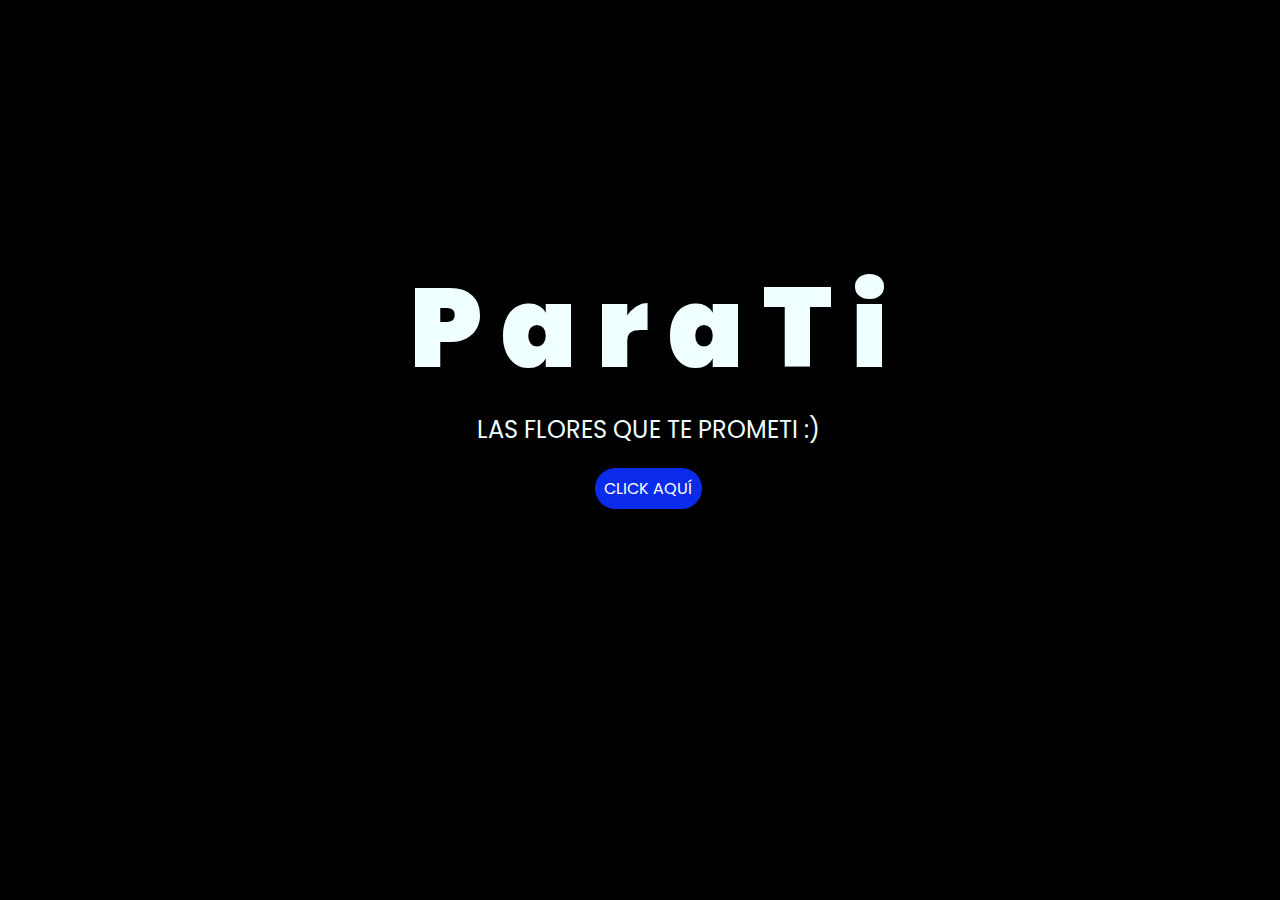
<file: index.html>
<!DOCTYPE html>
<html lang="es">

<head>
    <meta charset="UTF-8">
    <meta http-equiv="X-UA-Compatible" content="IE=edge">
    <meta name="viewport" content="width=device-width, initial-scale=1.0">
    <link rel="stylesheet" href="css/style.css">
    <link rel="icon" href="img/flowers.png" type="image/x-icon">
    <title>Flowers</title>
</head>

<body>
    <div class="greetings">
        <span>P</span>
        <span>a</span>
        <span>r</span>
        <span>a </span>
        <span>T</span>
        <span>i</span>
    </div>
    <div class="description">
        <span>LAS FLORES QUE TE PROMETI :)</span>
    </div>
    <div class="button">
        <button class="botones">
            <a href="flower.html" style="color: #fff;">CLICK AQUÍ</a>
        </button>
    </div>

</body>

</html>
</file>
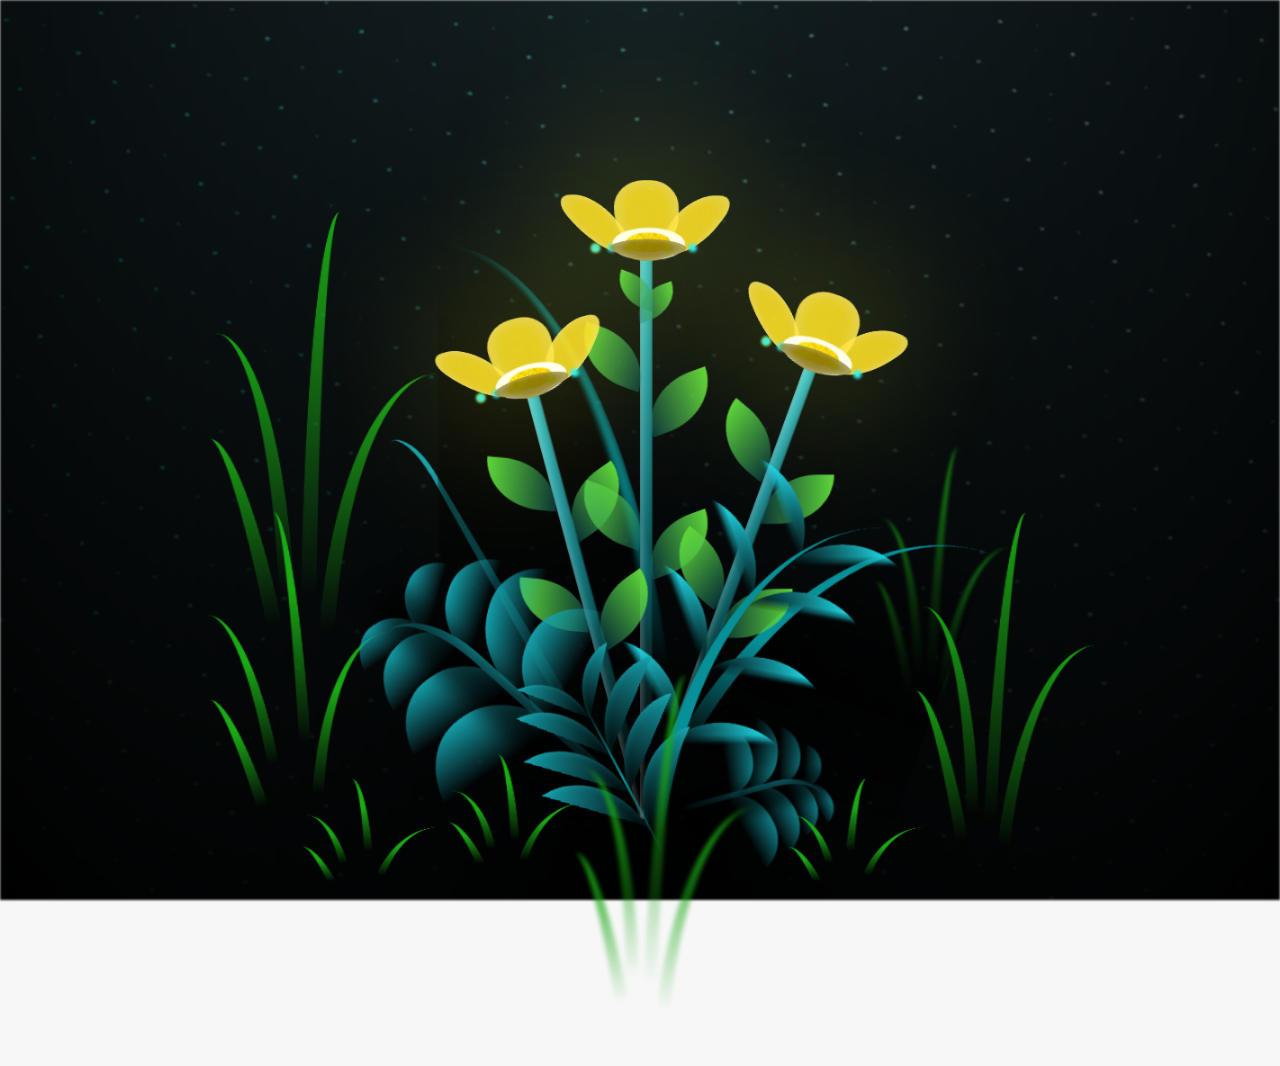
<file: flower.html>
<!DOCTYPE html>
<html lang="es">
  <head>
    <meta charset="UTF-8" />
    <meta http-equiv="X-UA-Compatible" content="IE=edge" />
    <meta name="viewport" content="width=device-width, initial-scale=1.0" />
    <link rel="stylesheet" href="css/main.css" />
    <link rel="icon" href="img/flowers.png" type="image/x-icon" />
    <title>Flower</title>
  </head>
  <body class="container">
    <audio src="sound/ChristianBasso&HaienQiu-Flowers.mp3" autoplay></audio>
    <div id="lyrics">

    </div>
    <h1 class="titulo">¡Buena suerte en tu nueva aventura! Te extrañaré. Que esta nueva etapa esté llena de experiencias increíbles. ¡Te quiero!<br> <br>
      PD: Yo me llego a Chile solo manda la ubicación.</h1>
  
    <div class="night"></div>
    <div class="flowers">
      <div class="flower flower--1">
        <div class="flower__leafs flower__leafs--1">
          <div class="flower__leaf flower__leaf--1"></div>
          <div class="flower__leaf flower__leaf--2"></div>
          <div class="flower__leaf flower__leaf--3"></div>
          <div class="flower__leaf flower__leaf--4"></div>
          <div class="flower__white-circle"></div>

          <div class="flower__light flower__light--1"></div>
          <div class="flower__light flower__light--2"></div>
          <div class="flower__light flower__light--3"></div>
          <div class="flower__light flower__light--4"></div>
          <div class="flower__light flower__light--5"></div>
          <div class="flower__light flower__light--6"></div>
          <div class="flower__light flower__light--7"></div>
          <div class="flower__light flower__light--8"></div>
        </div>
        <div class="flower__line">
          <div class="flower__line__leaf flower__line__leaf--1"></div>
          <div class="flower__line__leaf flower__line__leaf--2"></div>
          <div class="flower__line__leaf flower__line__leaf--3"></div>
          <div class="flower__line__leaf flower__line__leaf--4"></div>
          <div class="flower__line__leaf flower__line__leaf--5"></div>
          <div class="flower__line__leaf flower__line__leaf--6"></div>
        </div>
      </div>

      <div class="flower flower--2">
        <div class="flower__leafs flower__leafs--2">
          <div class="flower__leaf flower__leaf--1"></div>
          <div class="flower__leaf flower__leaf--2"></div>
          <div class="flower__leaf flower__leaf--3"></div>
          <div class="flower__leaf flower__leaf--4"></div>
          <div class="flower__white-circle"></div>

          <div class="flower__light flower__light--1"></div>
          <div class="flower__light flower__light--2"></div>
          <div class="flower__light flower__light--3"></div>
          <div class="flower__light flower__light--4"></div>
          <div class="flower__light flower__light--5"></div>
          <div class="flower__light flower__light--6"></div>
          <div class="flower__light flower__light--7"></div>
          <div class="flower__light flower__light--8"></div>
        </div>
        <div class="flower__line">
          <div class="flower__line__leaf flower__line__leaf--1"></div>
          <div class="flower__line__leaf flower__line__leaf--2"></div>
          <div class="flower__line__leaf flower__line__leaf--3"></div>
          <div class="flower__line__leaf flower__line__leaf--4"></div>
        </div>
      </div>

      <div class="flower flower--3">
        <div class="flower__leafs flower__leafs--3">
          <div class="flower__leaf flower__leaf--1"></div>
          <div class="flower__leaf flower__leaf--2"></div>
          <div class="flower__leaf flower__leaf--3"></div>
          <div class="flower__leaf flower__leaf--4"></div>
          <div class="flower__white-circle"></div>

          <div class="flower__light flower__light--1"></div>
          <div class="flower__light flower__light--2"></div>
          <div class="flower__light flower__light--3"></div>
          <div class="flower__light flower__light--4"></div>
          <div class="flower__light flower__light--5"></div>
          <div class="flower__light flower__light--6"></div>
          <div class="flower__light flower__light--7"></div>
          <div class="flower__light flower__light--8"></div>
        </div>
        <div class="flower__line">
          <div class="flower__line__leaf flower__line__leaf--1"></div>
          <div class="flower__line__leaf flower__line__leaf--2"></div>
          <div class="flower__line__leaf flower__line__leaf--3"></div>
          <div class="flower__line__leaf flower__line__leaf--4"></div>
        </div>
      </div>

      <div class="grow-ans" style="--d: 1.2s">
        <div class="flower__g-long">
          <div class="flower__g-long__top"></div>
          <div class="flower__g-long__bottom"></div>
        </div>
      </div>

      <div class="growing-grass">
        <div class="flower__grass flower__grass--1">
          <div class="flower__grass--top"></div>
          <div class="flower__grass--bottom"></div>
          <div class="flower__grass__leaf flower__grass__leaf--1"></div>
          <div class="flower__grass__leaf flower__grass__leaf--2"></div>
          <div class="flower__grass__leaf flower__grass__leaf--3"></div>
          <div class="flower__grass__leaf flower__grass__leaf--4"></div>
          <div class="flower__grass__leaf flower__grass__leaf--5"></div>
          <div class="flower__grass__leaf flower__grass__leaf--6"></div>
          <div class="flower__grass__leaf flower__grass__leaf--7"></div>
          <div class="flower__grass__leaf flower__grass__leaf--8"></div>
          <div class="flower__grass__overlay"></div>
        </div>
      </div>

      <div class="growing-grass">
        <div class="flower__grass flower__grass--2">
          <div class="flower__grass--top"></div>
          <div class="flower__grass--bottom"></div>
          <div class="flower__grass__leaf flower__grass__leaf--1"></div>
          <div class="flower__grass__leaf flower__grass__leaf--2"></div>
          <div class="flower__grass__leaf flower__grass__leaf--3"></div>
          <div class="flower__grass__leaf flower__grass__leaf--4"></div>
          <div class="flower__grass__leaf flower__grass__leaf--5"></div>
          <div class="flower__grass__leaf flower__grass__leaf--6"></div>
          <div class="flower__grass__leaf flower__grass__leaf--7"></div>
          <div class="flower__grass__leaf flower__grass__leaf--8"></div>
          <div class="flower__grass__overlay"></div>
        </div>
      </div>

      <div class="grow-ans" style="--d: 2.4s">
        <div class="flower__g-right flower__g-right--1">
          <div class="leaf"></div>
        </div>
      </div>

      <div class="grow-ans" style="--d: 2.8s">
        <div class="flower__g-right flower__g-right--2">
          <div class="leaf"></div>
        </div>
      </div>

      <div class="grow-ans" style="--d: 2.8s">
        <div class="flower__g-front">
          <div
            class="flower__g-front__leaf-wrapper flower__g-front__leaf-wrapper--1"
          >
            <div class="flower__g-front__leaf"></div>
          </div>
          <div
            class="flower__g-front__leaf-wrapper flower__g-front__leaf-wrapper--2"
          >
            <div class="flower__g-front__leaf"></div>
          </div>
          <div
            class="flower__g-front__leaf-wrapper flower__g-front__leaf-wrapper--3"
          >
            <div class="flower__g-front__leaf"></div>
          </div>
          <div
            class="flower__g-front__leaf-wrapper flower__g-front__leaf-wrapper--4"
          >
            <div class="flower__g-front__leaf"></div>
          </div>
          <div
            class="flower__g-front__leaf-wrapper flower__g-front__leaf-wrapper--5"
          >
            <div class="flower__g-front__leaf"></div>
          </div>
          <div
            class="flower__g-front__leaf-wrapper flower__g-front__leaf-wrapper--6"
          >
            <div class="flower__g-front__leaf"></div>
          </div>
          <div
            class="flower__g-front__leaf-wrapper flower__g-front__leaf-wrapper--7"
          >
            <div class="flower__g-front__leaf"></div>
          </div>
          <div
            class="flower__g-front__leaf-wrapper flower__g-front__leaf-wrapper--8"
          >
            <div class="flower__g-front__leaf"></div>
          </div>
          <div class="flower__g-front__line"></div>
        </div>
      </div>

      <div class="grow-ans" style="--d: 3.2s">
        <div class="flower__g-fr">
          <div class="leaf"></div>
          <div class="flower__g-fr__leaf flower__g-fr__leaf--1"></div>
          <div class="flower__g-fr__leaf flower__g-fr__leaf--2"></div>
          <div class="flower__g-fr__leaf flower__g-fr__leaf--3"></div>
          <div class="flower__g-fr__leaf flower__g-fr__leaf--4"></div>
          <div class="flower__g-fr__leaf flower__g-fr__leaf--5"></div>
          <div class="flower__g-fr__leaf flower__g-fr__leaf--6"></div>
          <div class="flower__g-fr__leaf flower__g-fr__leaf--7"></div>
          <div class="flower__g-fr__leaf flower__g-fr__leaf--8"></div>
        </div>
      </div>

      <div class="long-g long-g--0">
        <div class="grow-ans" style="--d: 3s">
          <div class="leaf leaf--0"></div>
        </div>
        <div class="grow-ans" style="--d: 2.2s">
          <div class="leaf leaf--1"></div>
        </div>
        <div class="grow-ans" style="--d: 3.4s">
          <div class="leaf leaf--2"></div>
        </div>
        <div class="grow-ans" style="--d: 3.6s">
          <div class="leaf leaf--3"></div>
        </div>
      </div>

      <div class="long-g long-g--1">
        <div class="grow-ans" style="--d: 3.6s">
          <div class="leaf leaf--0"></div>
        </div>
        <div class="grow-ans" style="--d: 3.8s">
          <div class="leaf leaf--1"></div>
        </div>
        <div class="grow-ans" style="--d: 4s">
          <div class="leaf leaf--2"></div>
        </div>
        <div class="grow-ans" style="--d: 4.2s">
          <div class="leaf leaf--3"></div>
        </div>
      </div>

      <div class="long-g long-g--2">
        <div class="grow-ans" style="--d: 4s">
          <div class="leaf leaf--0"></div>
        </div>
        <div class="grow-ans" style="--d: 4.2s">
          <div class="leaf leaf--1"></div>
        </div>
        <div class="grow-ans" style="--d: 4.4s">
          <div class="leaf leaf--2"></div>
        </div>
        <div class="grow-ans" style="--d: 4.6s">
          <div class="leaf leaf--3"></div>
        </div>
      </div>

      <div class="long-g long-g--3">
        <div class="grow-ans" style="--d: 4s">
          <div class="leaf leaf--0"></div>
        </div>
        <div class="grow-ans" style="--d: 4.2s">
          <div class="leaf leaf--1"></div>
        </div>
        <div class="grow-ans" style="--d: 3s">
          <div class="leaf leaf--2"></div>
        </div>
        <div class="grow-ans" style="--d: 3.6s">
          <div class="leaf leaf--3"></div>
        </div>
      </div>

      <div class="long-g long-g--4">
        <div class="grow-ans" style="--d: 4s">
          <div class="leaf leaf--0"></div>
        </div>
        <div class="grow-ans" style="--d: 4.2s">
          <div class="leaf leaf--1"></div>
        </div>
        <div class="grow-ans" style="--d: 3s">
          <div class="leaf leaf--2"></div>
        </div>
        <div class="grow-ans" style="--d: 3.6s">
          <div class="leaf leaf--3"></div>
        </div>
      </div>

      <div class="long-g long-g--5">
        <div class="grow-ans" style="--d: 4s">
          <div class="leaf leaf--0"></div>
        </div>
        <div class="grow-ans" style="--d: 4.2s">
          <div class="leaf leaf--1"></div>
        </div>
        <div class="grow-ans" style="--d: 3s">
          <div class="leaf leaf--2"></div>
        </div>
        <div class="grow-ans" style="--d: 3.6s">
          <div class="leaf leaf--3"></div>
        </div>
      </div>

      <div class="long-g long-g--6">
        <div class="grow-ans" style="--d: 4.2s">
          <div class="leaf leaf--0"></div>
        </div>
        <div class="grow-ans" style="--d: 4.4s">
          <div class="leaf leaf--1"></div>
        </div>
        <div class="grow-ans" style="--d: 4.6s">
          <div class="leaf leaf--2"></div>
        </div>
        <div class="grow-ans" style="--d: 4.8s">
          <div class="leaf leaf--3"></div>
        </div>
      </div>

      <div class="long-g long-g--7">
        <div class="grow-ans" style="--d: 3s">
          <div class="leaf leaf--0"></div>
        </div>
        <div class="grow-ans" style="--d: 3.2s">
          <div class="leaf leaf--1"></div>
        </div>
        <div class="grow-ans" style="--d: 3.5s">
          <div class="leaf leaf--2"></div>
        </div>
        <div class="grow-ans" style="--d: 3.6s">
          <div class="leaf leaf--3"></div>
        </div>
      </div>
    </div>
    <script src="anim.js"></script>
    <script src="main.js"></script>
  </body>
</html>
</file>
<file: css/style.css>
@import url('https://fonts.googleapis.com/css2?family=Poppins:ital,wght@0,500;1,900&display=swap');
*{
    font-family: 'Poppins',cursive;
}
body{
    color: azure;
    width: 100%;
    height: 82vh;
    display: flex;
    flex-direction: column;
    align-items: center;
    justify-content: center;
    background-color: black;
    /* padding-top: -30; */
}

.botones{
    padding: 9px;
    border-radius: 80px;
    background-color: transparent;
    border: none;
}

.botones a{
    background-color: #0a2be9;
    padding: 9px;
    border-radius: 80px;
    -webkit-border-radius: 80px;
    -moz-border-radius: 80px;
    -ms-border-radius: 80px;
    -o-border-radius: 80px;

}

.botones a:focus{
    background-color: rgb(50, 194, 194);
}

.greetings{
    font-size: 7rem;
    font-weight: 900;
}
.greetings > span{
    animation: glow 2.5s ease-in-out infinite;
}
@keyframes glow{
    0%, 100%{
        color: #fff;
        text-shadow: 0 0 12px #39c6d6, 0 0 50px #39c6d6, 0 0 100px #39c6d6;
    }
    10%, 90%{
        color: #111;
        text-shadow: none;
    }
}
.greetings > span:nth-child(2){
    animation-delay: .2s ;
}
.greetings > span:nth-child(3){
    animation-delay: .4s ;
}
.greetings > span:nth-child(4){
    animation-delay: .6s;
}
.greetings > span:nth-child(5){
    animation-delay: .8s;
}
.greetings > span:nth-child(6){
    animation-delay: 1s;
}

.description{
    font-size: 1.5rem;
    margin-bottom: 20px;
}

.button a{
    text-decoration: none;
    font-size: 1rem;
    color: #111;
}

@media screen and (max-width:574px){
    .greetings{
        display: block;
        font-size: 4rem;
        font-weight: 800;
        text-align: center;
    }
    .description{
        font-size: 2rem;
    }
    
    .button a{
        font-size: 1rem;
    }
}
</file>
<file: css/main.css>
*,
*::after,
*::before {
  padding: 0;
  margin: 0;
  box-sizing: border-box;
}

:root {
  --dark-color: #000;
}

body {
  display: flex;
  align-items: flex-end;
  justify-content: center;
  min-height: 100vh;
  background-color: var(--dark-color);
  overflow: hidden;
  perspective: 1000px;
}

#lyrics {
  font-size: 28px;
  font-family: "Franklin Gothic Medium", "Arial Narrow", Arial, sans-serif;
  color: white;
  position: absolute;
  margin-bottom: 20%;
  z-index: 1;
  font-weight: bold;
  letter-spacing: 4px;
}
@media only screen and (max-width: 600px) {
  /* Estilos específicos para dispositivos con un ancho máximo de 600px */
  #lyrics {
      font-size: 14px; /* Reduce el tamaño del texto para dispositivos más pequeños */
      margin-bottom: 530px;
      letter-spacing: 3px;
  }

}
.titulo {
  margin-bottom: 180px;
  font-family: "Arial Narrow", Arial, sans-serif;
  color: yellow;
  position: absolute;
  font-weight: bold;
  letter-spacing: 10px;
  opacity: 0;
  animation: fadeIn 3s ease-in-out forwards;
  text-align: center;
}
@keyframes fadeIn {
  from {
    opacity: 0;
  }
  to {
    opacity: 1;
  }
}

.night {
  z-index: -1;
  position: absolute;
  left: 50%;
  top: 0;
  transform: translateX(-50%);
  width: 100%;
  height: 100%;
  filter: blur(0.1vmin);
  background-image: radial-gradient(
      ellipse at top,
      transparent 0%,
      var(--dark-color)
    ),
    radial-gradient(
      ellipse at bottom,
      var(--dark-color),
      rgba(145, 233, 255, 0.2)
    ),
    repeating-linear-gradient(
      220deg,
      rgb(0, 0, 0) 0px,
      rgb(0, 0, 0) 19px,
      transparent 19px,
      transparent 22px
    ),
    repeating-linear-gradient(
      189deg,
      rgb(0, 0, 0) 0px,
      rgb(0, 0, 0) 19px,
      transparent 19px,
      transparent 22px
    ),
    repeating-linear-gradient(
      148deg,
      rgb(0, 0, 0) 0px,
      rgb(0, 0, 0) 19px,
      transparent 19px,
      transparent 22px
    ),
    linear-gradient(90deg, rgb(0, 255, 250), rgb(240, 240, 240));
}

.flowers {
  position: relative;
  transform: scale(0.9);
  /*margin-bottom: 100px;
  */
}

@media only screen and (max-width: 600px) {
  /* Estilos específicos para dispositivos con un ancho máximo de 600px */
.flowers {
      font-size: 14px;
      margin-bottom: 35%;
      letter-spacing: 3px;
      transform: scale(1.0);
}

}

.flower {
  position: absolute;
  bottom: 10vmin;
  transform-origin: bottom center;
  z-index: 10;
  --fl-speed: 0.8s;
}
.flower--1 {
  -webkit-animation: moving-flower-1 4s linear infinite;
  animation: moving-flower-1 4s linear infinite;
}
.flower--1 .flower__line {
  height: 70vmin;
  -webkit-animation-delay: 0.3s;
  animation-delay: 0.3s;
}
.flower--1 .flower__line__leaf--1 {
  -webkit-animation: blooming-leaf-right var(--fl-speed) 1.6s backwards;
  animation: blooming-leaf-right var(--fl-speed) 1.6s backwards;
}
.flower--1 .flower__line__leaf--2 {
  -webkit-animation: blooming-leaf-right var(--fl-speed) 1.4s backwards;
  animation: blooming-leaf-right var(--fl-speed) 1.4s backwards;
}
.flower--1 .flower__line__leaf--3 {
  -webkit-animation: blooming-leaf-left var(--fl-speed) 1.2s backwards;
  animation: blooming-leaf-left var(--fl-speed) 1.2s backwards;
}
.flower--1 .flower__line__leaf--4 {
  -webkit-animation: blooming-leaf-left var(--fl-speed) 1s backwards;
  animation: blooming-leaf-left var(--fl-speed) 1s backwards;
}
.flower--1 .flower__line__leaf--5 {
  -webkit-animation: blooming-leaf-right var(--fl-speed) 1.8s backwards;
  animation: blooming-leaf-right var(--fl-speed) 1.8s backwards;
}
.flower--1 .flower__line__leaf--6 {
  -webkit-animation: blooming-leaf-left var(--fl-speed) 2s backwards;
  animation: blooming-leaf-left var(--fl-speed) 2s backwards;
}
.flower--2 {
  left: 50%;
  transform: rotate(20deg);
  -webkit-animation: moving-flower-2 4s linear infinite;
  animation: moving-flower-2 4s linear infinite;
}
.flower--2 .flower__line {
  height: 60vmin;
  -webkit-animation-delay: 0.6s;
  animation-delay: 0.6s;
}
.flower--2 .flower__line__leaf--1 {
  -webkit-animation: blooming-leaf-right var(--fl-speed) 1.9s backwards;
  animation: blooming-leaf-right var(--fl-speed) 1.9s backwards;
}
.flower--2 .flower__line__leaf--2 {
  -webkit-animation: blooming-leaf-right var(--fl-speed) 1.7s backwards;
  animation: blooming-leaf-right var(--fl-speed) 1.7s backwards;
}
.flower--2 .flower__line__leaf--3 {
  -webkit-animation: blooming-leaf-left var(--fl-speed) 1.5s backwards;
  animation: blooming-leaf-left var(--fl-speed) 1.5s backwards;
}
.flower--2 .flower__line__leaf--4 {
  -webkit-animation: blooming-leaf-left var(--fl-speed) 1.3s backwards;
  animation: blooming-leaf-left var(--fl-speed) 1.3s backwards;
}
.flower--3 {
  left: 50%;
  transform: rotate(-15deg);
  -webkit-animation: moving-flower-3 4s linear infinite;
  animation: moving-flower-3 4s linear infinite;
}
.flower--3 .flower__line {
  -webkit-animation-delay: 0.9s;
  animation-delay: 0.9s;
}
.flower--3 .flower__line__leaf--1 {
  -webkit-animation: blooming-leaf-right var(--fl-speed) 2.5s backwards;
  animation: blooming-leaf-right var(--fl-speed) 2.5s backwards;
}
.flower--3 .flower__line__leaf--2 {
  -webkit-animation: blooming-leaf-right var(--fl-speed) 2.3s backwards;
  animation: blooming-leaf-right var(--fl-speed) 2.3s backwards;
}
.flower--3 .flower__line__leaf--3 {
  -webkit-animation: blooming-leaf-left var(--fl-speed) 2.1s backwards;
  animation: blooming-leaf-left var(--fl-speed) 2.1s backwards;
}
.flower--3 .flower__line__leaf--4 {
  -webkit-animation: blooming-leaf-left var(--fl-speed) 1.9s backwards;
  animation: blooming-leaf-left var(--fl-speed) 1.9s backwards;
}
.flower__leafs {
  position: relative;
  -webkit-animation: blooming-flower 2s backwards;
  animation: blooming-flower 2s backwards;
}
.flower__leafs--1 {
  -webkit-animation-delay: 1.1s;
  animation-delay: 1.1s;
}
.flower__leafs--2 {
  -webkit-animation-delay: 1.4s;
  animation-delay: 1.4s;
}
.flower__leafs--3 {
  -webkit-animation-delay: 1.7s;
  animation-delay: 1.7s;
}
.flower__leafs::after {
  content: "";
  position: absolute;
  left: 0;
  top: 0;
  transform: translate(-50%, -100%);
  width: 8vmin;
  height: 8vmin;
  background-color: #f9fd25;
  /* background-color: #fd2525; */
  filter: blur(10vmin);
}
.flower__leaf {
  position: absolute;
  bottom: 0;
  left: 50%;
  width: 8vmin;
  height: 11vmin;
  border-radius: 51% 49% 47% 53%/44% 45% 55% 69%;
  background-color: #253bfd;
  background-color: #fddd25;
  transform-origin: bottom center;
  opacity: 0.9;
  box-shadow: inset 0 0 2vmin rgba(255, 255, 255, 0.5);
}
.flower__leaf--1 {
  transform: translate(-10%, 1%) rotateY(40deg) rotateX(-50deg);
}
.flower__leaf--2 {
  transform: translate(-50%, -4%) rotateX(40deg);
}
.flower__leaf--3 {
  transform: translate(-90%, 0%) rotateY(45deg) rotateX(50deg);
}
.flower__leaf--4 {
  width: 8vmin;
  height: 8vmin;
  transform-origin: bottom left;
  border-radius: 4vmin 10vmin 4vmin 4vmin;
  transform: translate(0%, 18%) rotateX(70deg) rotate(-43deg);
  background-color: #7c6901;
  z-index: 1;
  opacity: 0.8;
}
.flower__white-circle {
  position: absolute;
  left: -3.5vmin;
  top: -3vmin;
  width: 9vmin;
  height: 4vmin;
  border-radius: 50%;
  background-color: #fff;
}
.flower__white-circle::after {
  content: "";
  position: absolute;
  left: 50%;
  top: 45%;
  transform: translate(-50%, -50%);
  width: 60%;
  height: 60%;
  border-radius: inherit;
  background-image: repeating-linear-gradient(
      135deg,
      rgba(0, 0, 0, 0.03) 0px,
      rgba(0, 0, 0, 0.03) 1px,
      transparent 1px,
      transparent 12px
    ),
    repeating-linear-gradient(
      45deg,
      rgba(0, 0, 0, 0.03) 0px,
      rgba(0, 0, 0, 0.03) 1px,
      transparent 1px,
      transparent 12px
    ),
    repeating-linear-gradient(
      67.5deg,
      rgba(0, 0, 0, 0.03) 0px,
      rgba(0, 0, 0, 0.03) 1px,
      transparent 1px,
      transparent 12px
    ),
    repeating-linear-gradient(
      135deg,
      rgba(0, 0, 0, 0.03) 0px,
      rgba(0, 0, 0, 0.03) 1px,
      transparent 1px,
      transparent 12px
    ),
    repeating-linear-gradient(
      45deg,
      rgba(0, 0, 0, 0.03) 0px,
      rgba(0, 0, 0, 0.03) 1px,
      transparent 1px,
      transparent 12px
    ),
    repeating-linear-gradient(
      112.5deg,
      rgba(0, 0, 0, 0.03) 0px,
      rgba(0, 0, 0, 0.03) 1px,
      transparent 1px,
      transparent 12px
    ),
    repeating-linear-gradient(
      112.5deg,
      rgba(0, 0, 0, 0.03) 0px,
      rgba(0, 0, 0, 0.03) 1px,
      transparent 1px,
      transparent 12px
    ),
    repeating-linear-gradient(
      45deg,
      rgba(0, 0, 0, 0.03) 0px,
      rgba(0, 0, 0, 0.03) 1px,
      transparent 1px,
      transparent 12px
    ),
    repeating-linear-gradient(
      22.5deg,
      rgba(0, 0, 0, 0.03) 0px,
      rgba(0, 0, 0, 0.03) 1px,
      transparent 1px,
      transparent 12px
    ),
    repeating-linear-gradient(
      45deg,
      rgba(0, 0, 0, 0.03) 0px,
      rgba(0, 0, 0, 0.03) 1px,
      transparent 1px,
      transparent 12px
    ),
    repeating-linear-gradient(
      22.5deg,
      rgba(0, 0, 0, 0.03) 0px,
      rgba(0, 0, 0, 0.03) 1px,
      transparent 1px,
      transparent 12px
    ),
    repeating-linear-gradient(
      135deg,
      rgba(0, 0, 0, 0.03) 0px,
      rgba(0, 0, 0, 0.03) 1px,
      transparent 1px,
      transparent 12px
    ),
    repeating-linear-gradient(
      157.5deg,
      rgba(0, 0, 0, 0.03) 0px,
      rgba(0, 0, 0, 0.03) 1px,
      transparent 1px,
      transparent 12px
    ),
    repeating-linear-gradient(
      67.5deg,
      rgba(0, 0, 0, 0.03) 0px,
      rgba(0, 0, 0, 0.03) 1px,
      transparent 1px,
      transparent 12px
    ),
    repeating-linear-gradient(
      67.5deg,
      rgba(0, 0, 0, 0.03) 0px,
      rgba(0, 0, 0, 0.03) 1px,
      transparent 1px,
      transparent 12px
    ),
    linear-gradient(90deg, rgb(255, 235, 18), rgb(255, 206, 0));
}
.flower__line {
  height: 55vmin;
  width: 1.5vmin;
  background-image: linear-gradient(
      to left,
      rgba(0, 0, 0, 0.2),
      transparent,
      rgba(255, 255, 255, 0.2)
    ),
    linear-gradient(to top, transparent 10%, #14757a, #39c6d6);
  box-shadow: inset 0 0 2px rgba(0, 0, 0, 0.5);
  -webkit-animation: grow-flower-tree 4s backwards;
  animation: grow-flower-tree 4s backwards;
}
.flower__line__leaf {
  --w: 7vmin;
  --h: calc(var(--w) + 2vmin);
  position: absolute;
  top: 20%;
  left: 90%;
  width: var(--w);
  height: var(--h);
  border-top-right-radius: var(--h);
  border-bottom-left-radius: var(--h);
  background-image: linear-gradient(to top, rgba(20, 117, 122, 0.4), #5ed639);
}
.flower__line__leaf--1 {
  transform: rotate(70deg) rotateY(30deg);
}
.flower__line__leaf--2 {
  top: 45%;
  transform: rotate(70deg) rotateY(30deg);
}
.flower__line__leaf--3,
.flower__line__leaf--4,
.flower__line__leaf--6 {
  border-top-right-radius: 0;
  border-bottom-left-radius: 0;
  border-top-left-radius: var(--h);
  border-bottom-right-radius: var(--h);
  left: -460%;
  top: 12%;
  transform: rotate(-70deg) rotateY(30deg);
}
.flower__line__leaf--4 {
  top: 40%;
}
.flower__line__leaf--5 {
  top: 0;
  transform-origin: left;
  transform: rotate(70deg) rotateY(30deg) scale(0.6);
}
.flower__line__leaf--6 {
  top: -2%;
  left: -450%;
  transform-origin: right;
  transform: rotate(-70deg) rotateY(30deg) scale(0.6);
}
.flower__light {
  position: absolute;
  bottom: 0vmin;
  width: 1vmin;
  height: 1vmin;
  background-color: rgb(255, 251, 0);
  border-radius: 50%;
  filter: blur(0.2vmin);
  -webkit-animation: light-ans 4s linear infinite backwards;
  animation: light-ans 4s linear infinite backwards;
}
.flower__light:nth-child(odd) {
  background-color: #23f0ff;
}
.flower__light--1 {
  left: -2vmin;
  -webkit-animation-delay: 1s;
  animation-delay: 1s;
}
.flower__light--2 {
  left: 3vmin;
  -webkit-animation-delay: 0.5s;
  animation-delay: 0.5s;
}
.flower__light--3 {
  left: -6vmin;
  -webkit-animation-delay: 0.3s;
  animation-delay: 0.3s;
}
.flower__light--4 {
  left: 6vmin;
  -webkit-animation-delay: 0.9s;
  animation-delay: 0.9s;
}
.flower__light--5 {
  left: -1vmin;
  -webkit-animation-delay: 1.5s;
  animation-delay: 1.5s;
}
.flower__light--6 {
  left: -4vmin;
  -webkit-animation-delay: 3s;
  animation-delay: 3s;
}
.flower__light--7 {
  left: 3vmin;
  -webkit-animation-delay: 2s;
  animation-delay: 2s;
}
.flower__light--8 {
  left: -6vmin;
  -webkit-animation-delay: 3.5s;
  animation-delay: 3.5s;
}
.flower__grass {
  --c: #159faa;
  --line-w: 1.5vmin;
  position: absolute;
  bottom: 12vmin;
  left: -7vmin;
  display: flex;
  flex-direction: column;
  align-items: flex-end;
  z-index: 20;
  transform-origin: bottom center;
  transform: rotate(-48deg) rotateY(40deg);
}
.flower__grass--1 {
  -webkit-animation: moving-grass 2s linear infinite;
  animation: moving-grass 2s linear infinite;
}
.flower__grass--2 {
  left: 2vmin;
  bottom: 10vmin;
  transform: scale(0.5) rotate(75deg) rotateX(10deg) rotateY(-200deg);
  opacity: 0.8;
  z-index: 0;
  -webkit-animation: moving-grass--2 1.5s linear infinite;
  animation: moving-grass--2 1.5s linear infinite;
}
.flower__grass--top {
  width: 7vmin;
  height: 10vmin;
  border-top-right-radius: 100%;
  border-right: var(--line-w) solid var(--c);
  transform-origin: bottom center;
  transform: rotate(-2deg);
}
.flower__grass--bottom {
  margin-top: -2px;
  width: var(--line-w);
  height: 25vmin;
  background-image: linear-gradient(to top, transparent, var(--c));
}
.flower__grass__leaf {
  --size: 10vmin;
  position: absolute;
  width: calc(var(--size) * 2.1);
  height: var(--size);
  border-top-left-radius: var(--size);
  border-top-right-radius: var(--size);
  background-image: linear-gradient(
    to top,
    transparent,
    transparent 30%,
    var(--c)
  );
  z-index: 100;
}
.flower__grass__leaf--1 {
  top: -6%;
  left: 30%;
  --size: 6vmin;
  transform: rotate(-20deg);
  -webkit-animation: growing-grass-ans--1 2s 2.6s backwards;
  animation: growing-grass-ans--1 2s 2.6s backwards;
}
@-webkit-keyframes growing-grass-ans--1 {
  0% {
    transform-origin: bottom left;
    transform: rotate(-20deg) scale(0);
  }
}
@keyframes growing-grass-ans--1 {
  0% {
    transform-origin: bottom left;
    transform: rotate(-20deg) scale(0);
  }
}
.flower__grass__leaf--2 {
  top: -5%;
  left: -110%;
  --size: 6vmin;
  transform: rotate(10deg);
  -webkit-animation: growing-grass-ans--2 2s 2.4s linear backwards;
  animation: growing-grass-ans--2 2s 2.4s linear backwards;
}
@-webkit-keyframes growing-grass-ans--2 {
  0% {
    transform-origin: bottom right;
    transform: rotate(10deg) scale(0);
  }
}
@keyframes growing-grass-ans--2 {
  0% {
    transform-origin: bottom right;
    transform: rotate(10deg) scale(0);
  }
}
.flower__grass__leaf--3 {
  top: 5%;
  left: 60%;
  --size: 8vmin;
  transform: rotate(-18deg) rotateX(-20deg);
  -webkit-animation: growing-grass-ans--3 2s 2.2s linear backwards;
  animation: growing-grass-ans--3 2s 2.2s linear backwards;
}
@-webkit-keyframes growing-grass-ans--3 {
  0% {
    transform-origin: bottom left;
    transform: rotate(-18deg) rotateX(-20deg) scale(0);
  }
}
@keyframes growing-grass-ans--3 {
  0% {
    transform-origin: bottom left;
    transform: rotate(-18deg) rotateX(-20deg) scale(0);
  }
}
.flower__grass__leaf--4 {
  top: 6%;
  left: -135%;
  --size: 8vmin;
  transform: rotate(2deg);
  -webkit-animation: growing-grass-ans--4 2s 2s linear backwards;
  animation: growing-grass-ans--4 2s 2s linear backwards;
}
@-webkit-keyframes growing-grass-ans--4 {
  0% {
    transform-origin: bottom right;
    transform: rotate(2deg) scale(0);
  }
}
@keyframes growing-grass-ans--4 {
  0% {
    transform-origin: bottom right;
    transform: rotate(2deg) scale(0);
  }
}
.flower__grass__leaf--5 {
  top: 20%;
  left: 60%;
  --size: 10vmin;
  transform: rotate(-24deg) rotateX(-20deg);
  -webkit-animation: growing-grass-ans--5 2s 1.8s linear backwards;
  animation: growing-grass-ans--5 2s 1.8s linear backwards;
}
@-webkit-keyframes growing-grass-ans--5 {
  0% {
    transform-origin: bottom left;
    transform: rotate(-24deg) rotateX(-20deg) scale(0);
  }
}
@keyframes growing-grass-ans--5 {
  0% {
    transform-origin: bottom left;
    transform: rotate(-24deg) rotateX(-20deg) scale(0);
  }
}
.flower__grass__leaf--6 {
  top: 22%;
  left: -180%;
  --size: 10vmin;
  transform: rotate(10deg);
  -webkit-animation: growing-grass-ans--6 2s 1.6s linear backwards;
  animation: growing-grass-ans--6 2s 1.6s linear backwards;
}
@-webkit-keyframes growing-grass-ans--6 {
  0% {
    transform-origin: bottom right;
    transform: rotate(10deg) scale(0);
  }
}
@keyframes growing-grass-ans--6 {
  0% {
    transform-origin: bottom right;
    transform: rotate(10deg) scale(0);
  }
}
.flower__grass__leaf--7 {
  top: 39%;
  left: 70%;
  --size: 10vmin;
  transform: rotate(-10deg);
  -webkit-animation: growing-grass-ans--7 2s 1.4s linear backwards;
  animation: growing-grass-ans--7 2s 1.4s linear backwards;
}
@-webkit-keyframes growing-grass-ans--7 {
  0% {
    transform-origin: bottom left;
    transform: rotate(-10deg) scale(0);
  }
}
@keyframes growing-grass-ans--7 {
  0% {
    transform-origin: bottom left;
    transform: rotate(-10deg) scale(0);
  }
}
.flower__grass__leaf--8 {
  top: 40%;
  left: -215%;
  --size: 11vmin;
  transform: rotate(10deg);
  -webkit-animation: growing-grass-ans--8 2s 1.2s linear backwards;
  animation: growing-grass-ans--8 2s 1.2s linear backwards;
}
@-webkit-keyframes growing-grass-ans--8 {
  0% {
    transform-origin: bottom right;
    transform: rotate(10deg) scale(0);
  }
}
@keyframes growing-grass-ans--8 {
  0% {
    transform-origin: bottom right;
    transform: rotate(10deg) scale(0);
  }
}
.flower__grass__overlay {
  position: absolute;
  top: -10%;
  right: 0%;
  width: 100%;
  height: 100%;
  background-color: rgba(0, 0, 0, 0.6);
  filter: blur(1.5vmin);
  z-index: 100;
}
.flower__g-long {
  --w: 2vmin;
  --h: 6vmin;
  --c: #159faa;
  position: absolute;
  bottom: 10vmin;
  left: -3vmin;
  transform-origin: bottom center;
  transform: rotate(-30deg) rotateY(-20deg);
  display: flex;
  flex-direction: column;
  align-items: flex-end;
  -webkit-animation: flower-g-long-ans 3s linear infinite;
  animation: flower-g-long-ans 3s linear infinite;
}
@-webkit-keyframes flower-g-long-ans {
  0%,
  100% {
    transform: rotate(-30deg) rotateY(-20deg);
  }
  50% {
    transform: rotate(-32deg) rotateY(-20deg);
  }
}
@keyframes flower-g-long-ans {
  0%,
  100% {
    transform: rotate(-30deg) rotateY(-20deg);
  }
  50% {
    transform: rotate(-32deg) rotateY(-20deg);
  }
}
.flower__g-long__top {
  top: calc(var(--h) * -1);
  width: calc(var(--w) + 1vmin);
  height: var(--h);
  border-top-right-radius: 100%;
  border-right: 0.7vmin solid var(--c);
  transform: translate(-0.7vmin, 1vmin);
}
.flower__g-long__bottom {
  width: var(--w);
  height: 50vmin;
  transform-origin: bottom center;
  background-image: linear-gradient(to top, transparent 30%, var(--c));
  box-shadow: inset 0 0 2px rgba(0, 0, 0, 0.5);
  -webkit-clip-path: polygon(35% 0, 65% 1%, 100% 100%, 0% 100%);
  clip-path: polygon(35% 0, 65% 1%, 100% 100%, 0% 100%);
}
.flower__g-right {
  position: absolute;
  bottom: 6vmin;
  left: -2vmin;
  transform-origin: bottom left;
  transform: rotate(20deg);
}
.flower__g-right .leaf {
  width: 30vmin;
  height: 50vmin;
  border-top-left-radius: 100%;
  border-left: 2vmin solid #079097;
  background-image: linear-gradient(
    to bottom,
    transparent,
    var(--dark-color) 60%
  );
  -webkit-mask-image: linear-gradient(to top, transparent 30%, #079097 60%);
}
.flower__g-right--1 {
  -webkit-animation: flower-g-right-ans 2.5s linear infinite;
  animation: flower-g-right-ans 2.5s linear infinite;
}
.flower__g-right--2 {
  left: 5vmin;
  transform: rotateY(-180deg);
  -webkit-animation: flower-g-right-ans--2 3s linear infinite;
  animation: flower-g-right-ans--2 3s linear infinite;
}
.flower__g-right--2 .leaf {
  height: 75vmin;
  filter: blur(0.3vmin);
  opacity: 0.8;
}
@-webkit-keyframes flower-g-right-ans {
  0%,
  100% {
    transform: rotate(20deg);
  }
  50% {
    transform: rotate(24deg) rotateX(-20deg);
  }
}
@keyframes flower-g-right-ans {
  0%,
  100% {
    transform: rotate(20deg);
  }
  50% {
    transform: rotate(24deg) rotateX(-20deg);
  }
}
@-webkit-keyframes flower-g-right-ans--2 {
  0%,
  100% {
    transform: rotateY(-180deg) rotate(0deg) rotateX(-20deg);
  }
  50% {
    transform: rotateY(-180deg) rotate(6deg) rotateX(-20deg);
  }
}
@keyframes flower-g-right-ans--2 {
  0%,
  100% {
    transform: rotateY(-180deg) rotate(0deg) rotateX(-20deg);
  }
  50% {
    transform: rotateY(-180deg) rotate(6deg) rotateX(-20deg);
  }
}
.flower__g-front {
  position: absolute;
  bottom: 6vmin;
  left: 2.5vmin;
  z-index: 100;
  transform-origin: bottom center;
  transform: rotate(-28deg) rotateY(30deg) scale(1.04);
  -webkit-animation: flower__g-front-ans 2s linear infinite;
  animation: flower__g-front-ans 2s linear infinite;
}
@-webkit-keyframes flower__g-front-ans {
  0%,
  100% {
    transform: rotate(-28deg) rotateY(30deg) scale(1.04);
  }
  50% {
    transform: rotate(-35deg) rotateY(40deg) scale(1.04);
  }
}
@keyframes flower__g-front-ans {
  0%,
  100% {
    transform: rotate(-28deg) rotateY(30deg) scale(1.04);
  }
  50% {
    transform: rotate(-35deg) rotateY(40deg) scale(1.04);
  }
}
.flower__g-front__line {
  width: 0.3vmin;
  height: 20vmin;
  background-image: linear-gradient(
    to top,
    transparent,
    #079097,
    transparent 100%
  );
  position: relative;
}
.flower__g-front__leaf-wrapper {
  position: absolute;
  top: 0;
  left: 0;
  transform-origin: bottom left;
  transform: rotate(10deg);
}
.flower__g-front__leaf-wrapper:nth-child(even) {
  left: 0vmin;
  transform: rotateY(-180deg) rotate(5deg);
  -webkit-animation: flower__g-front__leaf-left-ans 1s ease-in backwards;
  animation: flower__g-front__leaf-left-ans 1s ease-in backwards;
}
.flower__g-front__leaf-wrapper:nth-child(odd) {
  -webkit-animation: flower__g-front__leaf-ans 1s ease-in backwards;
  animation: flower__g-front__leaf-ans 1s ease-in backwards;
}
.flower__g-front__leaf-wrapper--1 {
  top: -8vmin;
  transform: scale(0.7);
  -webkit-animation: flower__g-front__leaf-ans 1s 5.5s ease-in backwards !important;
  animation: flower__g-front__leaf-ans 1s 5.5s ease-in backwards !important;
}
.flower__g-front__leaf-wrapper--2 {
  top: -8vmin;
  transform: rotateY(-180deg) scale(0.7) !important;
  -webkit-animation: flower__g-front__leaf-left-ans-2 1s 4.6s ease-in backwards !important;
  animation: flower__g-front__leaf-left-ans-2 1s 4.6s ease-in backwards !important;
}
.flower__g-front__leaf-wrapper--3 {
  top: -3vmin;
  -webkit-animation: flower__g-front__leaf-ans 1s 4.6s ease-in backwards;
  animation: flower__g-front__leaf-ans 1s 4.6s ease-in backwards;
}
.flower__g-front__leaf-wrapper--4 {
  top: -3vmin;
  transform: rotateY(-180deg) scale(0.9) !important;
  -webkit-animation: flower__g-front__leaf-left-ans-2 1s 4.6s ease-in backwards !important;
  animation: flower__g-front__leaf-left-ans-2 1s 4.6s ease-in backwards !important;
}
@-webkit-keyframes flower__g-front__leaf-left-ans-2 {
  0% {
    transform: rotateY(-180deg) scale(0);
  }
}
@keyframes flower__g-front__leaf-left-ans-2 {
  0% {
    transform: rotateY(-180deg) scale(0);
  }
}
.flower__g-front__leaf-wrapper--5,
.flower__g-front__leaf-wrapper--6 {
  top: 2vmin;
}
.flower__g-front__leaf-wrapper--7,
.flower__g-front__leaf-wrapper--8 {
  top: 6.5vmin;
}
.flower__g-front__leaf-wrapper--2 {
  -webkit-animation-delay: 5.2s !important;
  animation-delay: 5.2s !important;
}
.flower__g-front__leaf-wrapper--3 {
  -webkit-animation-delay: 4.9s !important;
  animation-delay: 4.9s !important;
}
.flower__g-front__leaf-wrapper--5 {
  -webkit-animation-delay: 4.3s !important;
  animation-delay: 4.3s !important;
}
.flower__g-front__leaf-wrapper--6 {
  -webkit-animation-delay: 4.1s !important;
  animation-delay: 4.1s !important;
}
.flower__g-front__leaf-wrapper--7 {
  -webkit-animation-delay: 3.8s !important;
  animation-delay: 3.8s !important;
}
.flower__g-front__leaf-wrapper--8 {
  -webkit-animation-delay: 3.5s !important;
  animation-delay: 3.5s !important;
}
@-webkit-keyframes flower__g-front__leaf-ans {
  0% {
    transform: rotate(10deg) scale(0);
  }
}
@keyframes flower__g-front__leaf-ans {
  0% {
    transform: rotate(10deg) scale(0);
  }
}
@-webkit-keyframes flower__g-front__leaf-left-ans {
  0% {
    transform: rotateY(-180deg) rotate(5deg) scale(0);
  }
}
@keyframes flower__g-front__leaf-left-ans {
  0% {
    transform: rotateY(-180deg) rotate(5deg) scale(0);
  }
}
.flower__g-front__leaf {
  width: 10vmin;
  height: 10vmin;
  border-radius: 100% 0% 0% 100%/100% 100% 0% 0%;
  box-shadow: inset 0 2px 1vmin hsla(184deg, 97%, 58%, 0.2);
  background-image: linear-gradient(
      to bottom left,
      transparent,
      var(--dark-color)
    ),
    linear-gradient(to bottom right, #159faa 50%, transparent 50%, transparent);
  -webkit-mask-image: linear-gradient(
    to bottom right,
    #159faa 50%,
    transparent 50%,
    transparent
  );
  mask-image: linear-gradient(
    to bottom right,
    #159faa 50%,
    transparent 50%,
    transparent
  );
}
.flower__g-fr {
  position: absolute;
  bottom: -4vmin;
  left: vmin;
  transform-origin: bottom left;
  z-index: 10;
  -webkit-animation: flower__g-fr-ans 2s linear infinite;
  animation: flower__g-fr-ans 2s linear infinite;
}
@-webkit-keyframes flower__g-fr-ans {
  0%,
  100% {
    transform: rotate(2deg);
  }
  50% {
    transform: rotate(4deg);
  }
}
@keyframes flower__g-fr-ans {
  0%,
  100% {
    transform: rotate(2deg);
  }
  50% {
    transform: rotate(4deg);
  }
}
.flower__g-fr .leaf {
  width: 30vmin;
  height: 50vmin;
  border-top-left-radius: 100%;
  border-left: 2vmin solid #079097;
  -webkit-mask-image: linear-gradient(to top, transparent 25%, #079097 50%);
  position: relative;
  z-index: 1;
}
.flower__g-fr__leaf {
  position: absolute;
  top: 0;
  left: 0;
  width: 10vmin;
  height: 10vmin;
  border-radius: 100% 0% 0% 100%/100% 100% 0% 0%;
  box-shadow: inset 0 2px 1vmin hsla(184deg, 97%, 58%, 0.2);
  background-image: linear-gradient(
      to bottom left,
      transparent,
      var(--dark-color) 98%
    ),
    linear-gradient(to bottom right, #23f0ff 45%, transparent 50%, transparent);
  -webkit-mask-image: linear-gradient(
    135deg,
    #159faa 40%,
    transparent 50%,
    transparent
  );
}
.flower__g-fr__leaf--1 {
  left: 20vmin;
  transform: rotate(45deg);
  -webkit-animation: flower__g-fr-leaft-ans-1 0.5s 5.2s linear backwards;
  animation: flower__g-fr-leaft-ans-1 0.5s 5.2s linear backwards;
}
@-webkit-keyframes flower__g-fr-leaft-ans-1 {
  0% {
    transform-origin: left;
    transform: rotate(45deg) scale(0);
  }
}
@keyframes flower__g-fr-leaft-ans-1 {
  0% {
    transform-origin: left;
    transform: rotate(45deg) scale(0);
  }
}
.flower__g-fr__leaf--2 {
  left: 12vmin;
  top: -7vmin;
  transform: rotate(25deg) rotateY(-180deg);
  -webkit-animation: flower__g-fr-leaft-ans-6 0.5s 5s linear backwards;
  animation: flower__g-fr-leaft-ans-6 0.5s 5s linear backwards;
}
.flower__g-fr__leaf--3 {
  left: 15vmin;
  top: 6vmin;
  transform: rotate(55deg);
  -webkit-animation: flower__g-fr-leaft-ans-5 0.5s 4.8s linear backwards;
  animation: flower__g-fr-leaft-ans-5 0.5s 4.8s linear backwards;
}
.flower__g-fr__leaf--4 {
  left: 6vmin;
  top: -2vmin;
  transform: rotate(25deg) rotateY(-180deg);
  -webkit-animation: flower__g-fr-leaft-ans-6 0.5s 4.6s linear backwards;
  animation: flower__g-fr-leaft-ans-6 0.5s 4.6s linear backwards;
}
.flower__g-fr__leaf--5 {
  left: 10vmin;
  top: 14vmin;
  transform: rotate(55deg);
  -webkit-animation: flower__g-fr-leaft-ans-5 0.5s 4.4s linear backwards;
  animation: flower__g-fr-leaft-ans-5 0.5s 4.4s linear backwards;
}
@-webkit-keyframes flower__g-fr-leaft-ans-5 {
  0% {
    transform-origin: left;
    transform: rotate(55deg) scale(0);
  }
}
@keyframes flower__g-fr-leaft-ans-5 {
  0% {
    transform-origin: left;
    transform: rotate(55deg) scale(0);
  }
}
.flower__g-fr__leaf--6 {
  left: 0vmin;
  top: 6vmin;
  transform: rotate(25deg) rotateY(-180deg);
  -webkit-animation: flower__g-fr-leaft-ans-6 0.5s 4.2s linear backwards;
  animation: flower__g-fr-leaft-ans-6 0.5s 4.2s linear backwards;
}
@-webkit-keyframes flower__g-fr-leaft-ans-6 {
  0% {
    transform-origin: right;
    transform: rotate(25deg) rotateY(-180deg) scale(0);
  }
}
@keyframes flower__g-fr-leaft-ans-6 {
  0% {
    transform-origin: right;
    transform: rotate(25deg) rotateY(-180deg) scale(0);
  }
}
.flower__g-fr__leaf--7 {
  left: 5vmin;
  top: 22vmin;
  transform: rotate(45deg);
  -webkit-animation: flower__g-fr-leaft-ans-7 0.5s 4s linear backwards;
  animation: flower__g-fr-leaft-ans-7 0.5s 4s linear backwards;
}
@-webkit-keyframes flower__g-fr-leaft-ans-7 {
  0% {
    transform-origin: left;
    transform: rotate(45deg) scale(0);
  }
}
@keyframes flower__g-fr-leaft-ans-7 {
  0% {
    transform-origin: left;
    transform: rotate(45deg) scale(0);
  }
}
.flower__g-fr__leaf--8 {
  left: -4vmin;
  top: 15vmin;
  transform: rotate(15deg) rotateY(-180deg);
  -webkit-animation: flower__g-fr-leaft-ans-8 0.5s 3.8s linear backwards;
  animation: flower__g-fr-leaft-ans-8 0.5s 3.8s linear backwards;
}
@-webkit-keyframes flower__g-fr-leaft-ans-8 {
  0% {
    transform-origin: right;
    transform: rotate(15deg) rotateY(-180deg) scale(0);
  }
}
@keyframes flower__g-fr-leaft-ans-8 {
  0% {
    transform-origin: right;
    transform: rotate(15deg) rotateY(-180deg) scale(0);
  }
}

.long-g {
  position: absolute;
  bottom: 25vmin;
  left: -42vmin;
  transform-origin: bottom left;
}
.long-g--1 {
  bottom: 0vmin;
  transform: scale(0.8) rotate(-5deg);
}
.long-g--1 .leaf {
  -webkit-mask-image: linear-gradient(
    to top,
    transparent 40%,
    #079097 80%
  ) !important;
}
.long-g--1 .leaf--1 {
  --w: 5vmin;
  --h: 60vmin;
  left: -2vmin;
  transform: rotate(3deg) rotateY(-180deg);
}
.long-g--2,
.long-g--3 {
  bottom: -3vmin;
  left: -35vmin;
  transform-origin: center;
  transform: scale(0.6) rotateX(60deg);
}
.long-g--2 .leaf,
.long-g--3 .leaf {
  -webkit-mask-image: linear-gradient(
    to top,
    transparent 50%,
    #079097 80%
  ) !important;
}
.long-g--2 .leaf--1,
.long-g--3 .leaf--1 {
  left: -1vmin;
  transform: rotateY(-180deg);
}
.long-g--3 {
  left: -17vmin;
  bottom: 0vmin;
}
.long-g--3 .leaf {
  -webkit-mask-image: linear-gradient(
    to top,
    transparent 40%,
    #079097 80%
  ) !important;
}
.long-g--4 {
  left: 25vmin;
  bottom: -3vmin;
  transform-origin: center;
  transform: scale(0.6) rotateX(60deg);
}
.long-g--4 .leaf {
  -webkit-mask-image: linear-gradient(
    to top,
    transparent 50%,
    #079097 80%
  ) !important;
}
.long-g--5 {
  left: 42vmin;
  bottom: 0vmin;
  transform: scale(0.8) rotate(2deg);
}
.long-g--6 {
  left: 0vmin;
  bottom: -20vmin;
  z-index: 100;
  filter: blur(0.3vmin);
  transform: scale(0.8) rotate(2deg);
}
.long-g--7 {
  left: 35vmin;
  bottom: 20vmin;
  z-index: -1;
  filter: blur(0.3vmin);
  transform: scale(0.6) rotate(2deg);
  opacity: 0.7;
}
.long-g .leaf {
  --w: 15vmin;
  --h: 40vmin;
  --c: #1aaa15;
  position: absolute;
  bottom: 0;
  width: var(--w);
  height: var(--h);
  border-top-left-radius: 100%;
  border-left: 2vmin solid var(--c);
  -webkit-mask-image: linear-gradient(
    to top,
    transparent 20%,
    var(--dark-color)
  );
  transform-origin: bottom center;
}
.long-g .leaf--0 {
  left: 2vmin;
  -webkit-animation: leaf-ans-1 4s linear infinite;
  animation: leaf-ans-1 4s linear infinite;
}
.long-g .leaf--1 {
  --w: 5vmin;
  --h: 60vmin;
  -webkit-animation: leaf-ans-1 4s linear infinite;
  animation: leaf-ans-1 4s linear infinite;
}
.long-g .leaf--2 {
  --w: 10vmin;
  --h: 40vmin;
  left: -0.5vmin;
  bottom: 5vmin;
  transform-origin: bottom left;
  transform: rotateY(-180deg);
  -webkit-animation: leaf-ans-2 3s linear infinite;
  animation: leaf-ans-2 3s linear infinite;
}
.long-g .leaf--3 {
  --w: 5vmin;
  --h: 30vmin;
  left: -1vmin;
  bottom: 3.2vmin;
  transform-origin: bottom left;
  transform: rotate(-10deg) rotateY(-180deg);
  -webkit-animation: leaf-ans-3 3s linear infinite;
  animation: leaf-ans-3 3s linear infinite;
}

@-webkit-keyframes leaf-ans-1 {
  0%,
  100% {
    transform: rotate(-5deg) scale(1);
  }
  50% {
    transform: rotate(5deg) scale(1.1);
  }
}

@keyframes leaf-ans-1 {
  0%,
  100% {
    transform: rotate(-5deg) scale(1);
  }
  50% {
    transform: rotate(5deg) scale(1.1);
  }
}
@-webkit-keyframes leaf-ans-2 {
  0%,
  100% {
    transform: rotateY(-180deg) rotate(5deg);
  }
  50% {
    transform: rotateY(-180deg) rotate(0deg) scale(1.1);
  }
}
@keyframes leaf-ans-2 {
  0%,
  100% {
    transform: rotateY(-180deg) rotate(5deg);
  }
  50% {
    transform: rotateY(-180deg) rotate(0deg) scale(1.1);
  }
}
@-webkit-keyframes leaf-ans-3 {
  0%,
  100% {
    transform: rotate(-10deg) rotateY(-180deg);
  }
  50% {
    transform: rotate(-20deg) rotateY(-180deg);
  }
}
@keyframes leaf-ans-3 {
  0%,
  100% {
    transform: rotate(-10deg) rotateY(-180deg);
  }
  50% {
    transform: rotate(-20deg) rotateY(-180deg);
  }
}
.grow-ans {
  -webkit-animation: grow-ans 2s var(--d) backwards;
  animation: grow-ans 2s var(--d) backwards;
}

@-webkit-keyframes grow-ans {
  0% {
    transform: scale(0);
    opacity: 0;
  }
}

@keyframes grow-ans {
  0% {
    transform: scale(0);
    opacity: 0;
  }
}
@-webkit-keyframes light-ans {
  0% {
    opacity: 0;
    transform: translateY(0vmin);
  }
  25% {
    opacity: 1;
    transform: translateY(-5vmin) translateX(-2vmin);
  }
  50% {
    opacity: 1;
    transform: translateY(-15vmin) translateX(2vmin);
    filter: blur(0.2vmin);
  }
  75% {
    transform: translateY(-20vmin) translateX(-2vmin);
    filter: blur(0.2vmin);
  }
  100% {
    transform: translateY(-30vmin);
    opacity: 0;
    filter: blur(1vmin);
  }
}
@keyframes light-ans {
  0% {
    opacity: 0;
    transform: translateY(0vmin);
  }
  25% {
    opacity: 1;
    transform: translateY(-5vmin) translateX(-2vmin);
  }
  50% {
    opacity: 1;
    transform: translateY(-15vmin) translateX(2vmin);
    filter: blur(0.2vmin);
  }
  75% {
    transform: translateY(-20vmin) translateX(-2vmin);
    filter: blur(0.2vmin);
  }
  100% {
    transform: translateY(-30vmin);
    opacity: 0;
    filter: blur(1vmin);
  }
}
@-webkit-keyframes moving-flower-1 {
  0%,
  100% {
    transform: rotate(2deg);
  }
  50% {
    transform: rotate(-2deg);
  }
}
@keyframes moving-flower-1 {
  0%,
  100% {
    transform: rotate(2deg);
  }
  50% {
    transform: rotate(-2deg);
  }
}
@-webkit-keyframes moving-flower-2 {
  0%,
  100% {
    transform: rotate(18deg);
  }
  50% {
    transform: rotate(14deg);
  }
}
@keyframes moving-flower-2 {
  0%,
  100% {
    transform: rotate(18deg);
  }
  50% {
    transform: rotate(14deg);
  }
}
@-webkit-keyframes moving-flower-3 {
  0%,
  100% {
    transform: rotate(-18deg);
  }
  50% {
    transform: rotate(-20deg) rotateY(-10deg);
  }
}
@keyframes moving-flower-3 {
  0%,
  100% {
    transform: rotate(-18deg);
  }
  50% {
    transform: rotate(-20deg) rotateY(-10deg);
  }
}
@-webkit-keyframes blooming-leaf-right {
  0% {
    transform-origin: left;
    transform: rotate(70deg) rotateY(30deg) scale(0);
  }
}
@keyframes blooming-leaf-right {
  0% {
    transform-origin: left;
    transform: rotate(70deg) rotateY(30deg) scale(0);
  }
}
@-webkit-keyframes blooming-leaf-left {
  0% {
    transform-origin: right;
    transform: rotate(-70deg) rotateY(30deg) scale(0);
  }
}
@keyframes blooming-leaf-left {
  0% {
    transform-origin: right;
    transform: rotate(-70deg) rotateY(30deg) scale(0);
  }
}
@-webkit-keyframes grow-flower-tree {
  0% {
    height: 0;
    border-radius: 1vmin;
  }
}
@keyframes grow-flower-tree {
  0% {
    height: 0;
    border-radius: 1vmin;
  }
}
@-webkit-keyframes blooming-flower {
  0% {
    transform: scale(0);
  }
}
@keyframes blooming-flower {
  0% {
    transform: scale(0);
  }
}
@-webkit-keyframes moving-grass {
  0%,
  100% {
    transform: rotate(-48deg) rotateY(40deg);
  }
  50% {
    transform: rotate(-50deg) rotateY(40deg);
  }
}
@keyframes moving-grass {
  0%,
  100% {
    transform: rotate(-48deg) rotateY(40deg);
  }
  50% {
    transform: rotate(-50deg) rotateY(40deg);
  }
}
@-webkit-keyframes moving-grass--2 {
  0%,
  100% {
    transform: scale(0.5) rotate(75deg) rotateX(10deg) rotateY(-200deg);
  }
  50% {
    transform: scale(0.5) rotate(79deg) rotateX(10deg) rotateY(-200deg);
  }
}
@keyframes moving-grass--2 {
  0%,
  100% {
    transform: scale(0.5) rotate(75deg) rotateX(10deg) rotateY(-200deg);
  }
  50% {
    transform: scale(0.5) rotate(79deg) rotateX(10deg) rotateY(-200deg);
  }
}
.growing-grass {
  -webkit-animation: growing-grass-ans 1s 2s backwards;
  animation: growing-grass-ans 1s 2s backwards;
}

@-webkit-keyframes growing-grass-ans {
  0% {
    transform: scale(0);
  }
}

@keyframes growing-grass-ans {
  0% {
    transform: scale(0);
  }
}
.container * {
  -webkit-animation-play-state: paused !important;
  animation-play-state: paused !important;
} /*# sourceMappingURL=main.css.map */


/* Reset de estilos básicos */
body, h1, p {
  margin: 0;
  padding: 0;
  z-index: 100;
}

/* Estilos generales */
body {
  font-family: 'Arial', sans-serif;
  background-color: #f7f7f7;
  color: #333;
}

.container {
  max-width: 1200px;
  margin: 0 auto;
  padding: 20px;
}

h1 {
  font-size: 2em;
  line-height: 1.5;
  margin-bottom: 20px;
}

/* Media Queries para tamaños de pantalla diferentes */
@media screen and (max-width: 600px) {
  /* Estilos para pantallas pequeñas */
  h1 {
      font-size: 1.5em;
  }
}

@media screen and (min-width: 601px) and (max-width: 1024px) {
  /* Estilos para pantallas medianas */
  h1 {
      font-size: 1.8em;
  }
}

@media screen and (min-width: 1025px) {
  /* Estilos para pantallas grandes */
  h1 {
      font-size: 2em;
  }
}

/* Agregar más estilos según sea necesario */
</file>
